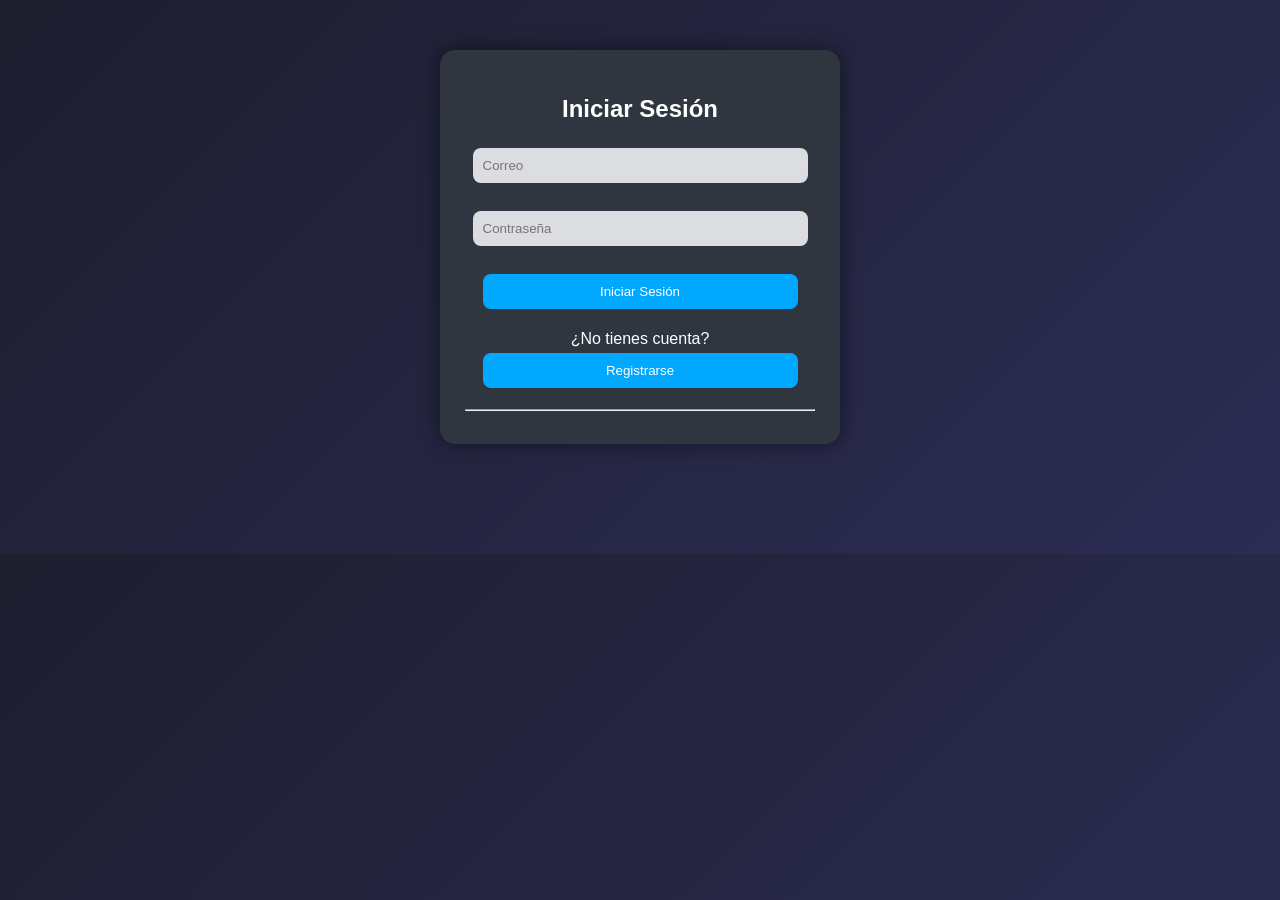
<file: Proyecto Parcial 2/index.html>
<!DOCTYPE html>
<html lang="es">

<head>
    <meta charset="UTF-8">
    <title>Login y Registro</title>
    <link rel="stylesheet" href="css/estilos.css">
</head>

<body>
    <div class="container">

        <h2>Iniciar Sesión</h2>

        <form id="loginForm">
            <input type="email" name="correo" placeholder="Correo"><br><br>
            <input type="password" name="contrasena" placeholder="Contraseña"><br><br>
            <button type="submit">Iniciar Sesión</button>
        </form>

        <p>¿No tienes cuenta? <button id="irRegistro">Registrarse</button></p>

        <hr>

        <div id="registroDiv">
            <h2>Registro</h2>

            <form id="registroForm">
                <input type="text" name="nombre" placeholder="Nombre"><br><br>
                <input type="text" name="apellido" placeholder="Apellido"><br><br>
                <input type="email" name="correo" placeholder="Correo"><br><br>
                <input type="password" name="contrasena" placeholder="Contraseña"><br><br>
                <input type="password" name="confirmar" placeholder="Confirmar Contraseña"><br><br>
                <input type="file" id="foto"><br><br>
             
                <button type="submit">Registrarse</button>

                
            </form>

            <button id="volverLogin">Volver a iniciar sesión</button>
        </div>


    </div>
    <div id="inicio" class="oculto inicio-app">
       <div class="header">
     

        <div id="perfil"></div>

            <button id="cerrarSesion">Cerrar sesión</button>
        </div>
    </div>

    <div class="contenido">
        
        <div id="contenedorTarjetas"></div>
    </div>
</body>
<script src="js/script.js"></script>

</html>
</file>
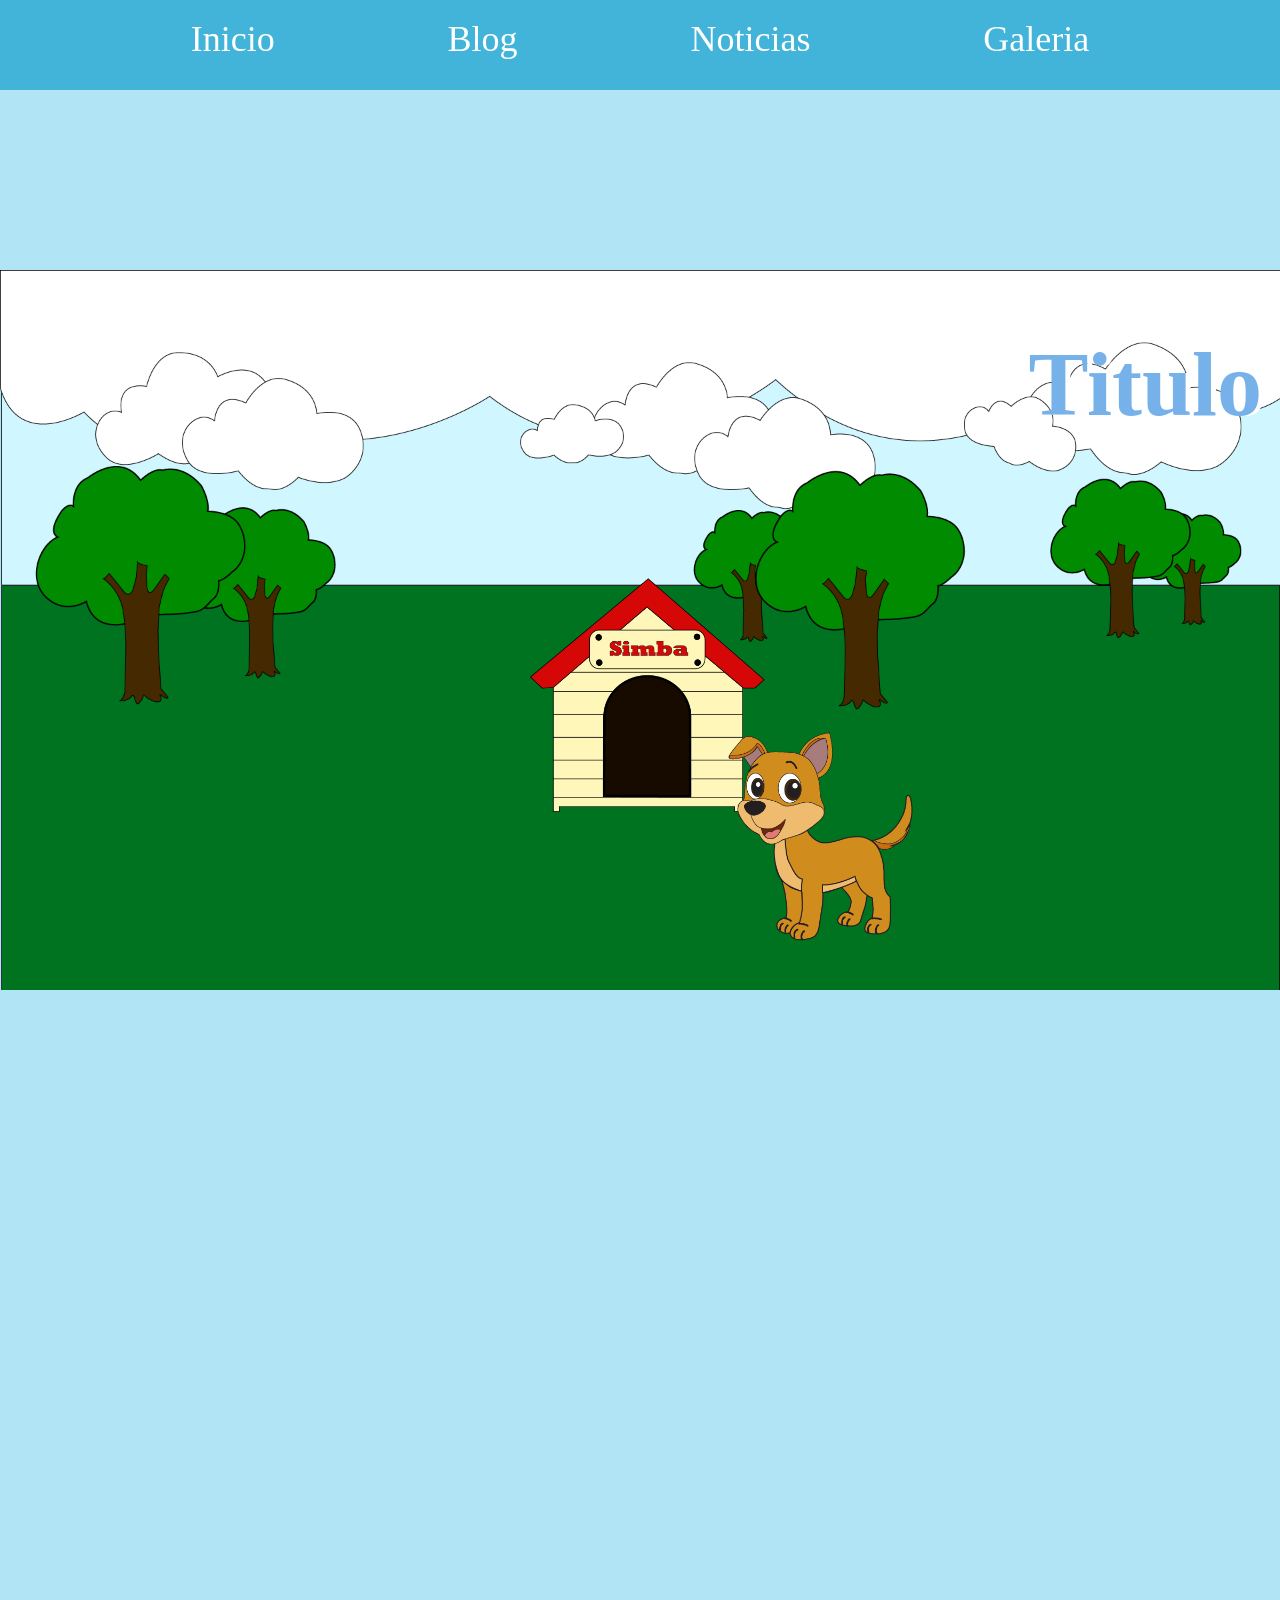
<file: Parcial 1/Parallax-final/index.html>
<!DOCTYPE html>
<html lang="es">
<head>
    <meta charset="UTF-8">
    <meta name="viewport" content="width=device-width, initial-scale=1.0">
    <title>Parallax</title>
    <link rel="stylesheet" href="css/estilo.css">
</head>
<body>
    <nav>
        <ul>
        <li>Inicio</li>
        <li>Blog</li>
        <li>Noticias</li>
        <li>Galeria</li>
    </ul>
    </nav>
    <header>
        <h1 class="titulo" id="titulo">Titulo</h1>
    <img src="recursos/cielo.png" alt="" id="cielo">
    <img src="recursos/nubes.png" alt="" id="nubes">
    <img src="recursos/pasto.png" alt="" id="pasto">
    <img src="recursos/simba.png" alt="" id="simba">
    </header>
    <main></main>
    <script src="js/script.js"></script>
</body>

</html>
</file>
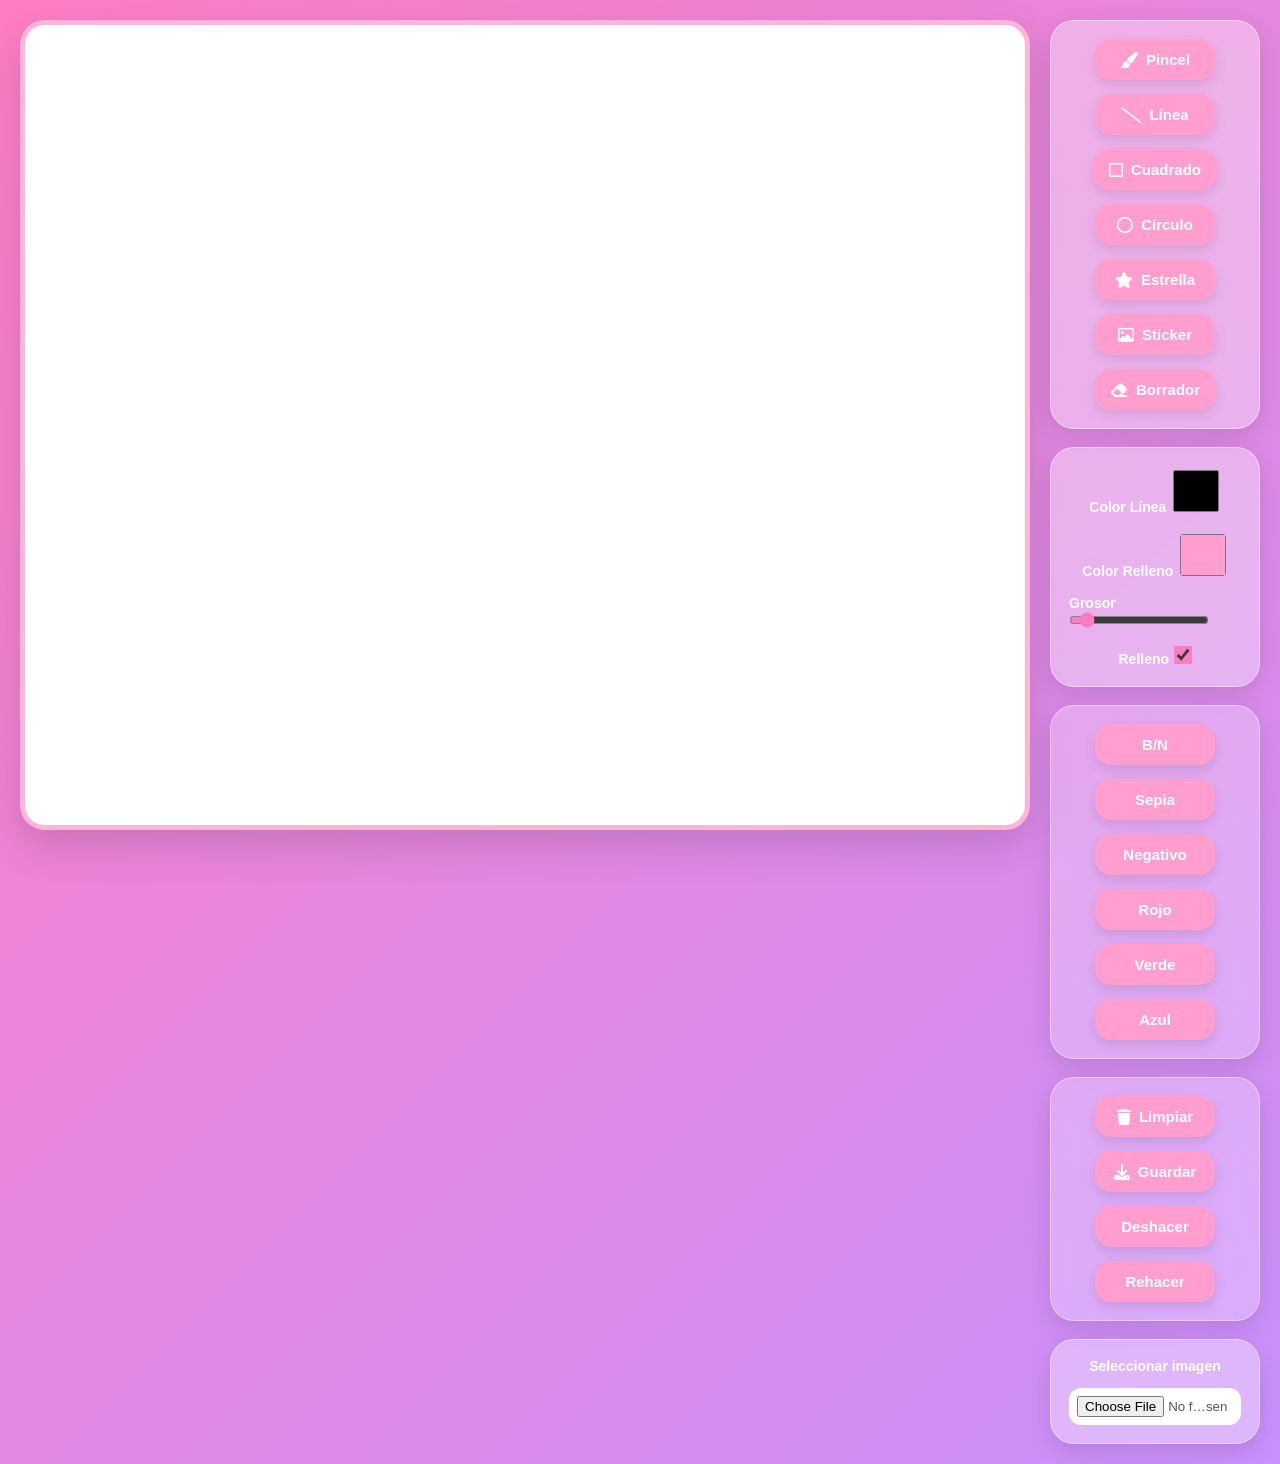
<file: Parcial 3/CANVA/index.html>
<!DOCTYPE html>
<html lang="es">

<head>
    <meta charset="UTF-8">
    <meta name="viewport" content="width=device-width, initial-scale=1.0">
    <title>Paint Web</title>

    <!-- CSS -->
    <link rel="stylesheet" href="estilos/style.css">

    <!-- ICONOS -->
    <link rel="stylesheet" href="https://cdnjs.cloudflare.com/ajax/libs/font-awesome/6.5.0/css/all.min.css">
</head>

<body>

    <canvas id="lienzo" class="lienzo" width="1000" height="800"></canvas>

    <div class="barra">


        <div class="panel">

            <button id="btn_pincel">
                <i class="fa-solid fa-paintbrush"></i>
                Pincel
            </button>

            <button id="btn_linea">
                <i class="fa-solid fa-slash"></i>
                Línea
            </button>

            <button id="btn_cuadro">
                <i class="fa-regular fa-square"></i>
                Cuadrado
            </button>

            <button id="btn_circulo">
                <i class="fa-regular fa-circle"></i>
                Círculo
            </button>

            <button id="btn_estrella">
                <i class="fa-solid fa-star"></i>
                Estrella
            </button>

            <button id="btn_sticker">
                <i class="fa-regular fa-image"></i>
                Sticker
            </button>

            <button id="btn_borrador">
                <i class="fa-solid fa-eraser"></i>
                Borrador
            </button>

        </div>


        <div class="panel">

            <div>
                <label>Color Línea</label>
                <input type="color" id="colorLinea" value="#000000">
            </div>

            <div>
                <label>Color Relleno</label>
                <input type="color" id="colorRelleno" value="#ff9ecf">
            </div>

            <div>
                <label>Grosor</label>
                <input type="range" id="grosorLinea" min="1" max="50" value="5">
            </div>

            <div>
                <label>Relleno</label>
                <input type="checkbox" id="rellenoActivo" checked>
            </div>

        </div>


        <div class="panel panel-secundario">

            <button onclick="filtroBN()">
                B/N
            </button>

            <button onclick="filtroSepia()">
                Sepia
            </button>

            <button onclick="filtroNegativo()">
                Negativo
            </button>

            <button onclick="filtroRojo()">
                Rojo
            </button>

            <button onclick="filtroVerde()">
                Verde
            </button>

            <button onclick="filtroAzul()">
                Azul
            </button>

        </div>

       

        <div class="panel panel-secundario">

            <button onclick="limpiarCanvas()">
                <i class="fa-solid fa-trash"></i>
                Limpiar
            </button>

            <button onclick="descargarImagen()">
                <i class="fa-solid fa-download"></i>
                Guardar
            </button>

            <button onclick="deshacer()">
                Deshacer
            </button>

            <button onclick="rehacerDibujo()">
                Rehacer
            </button>

        </div>

  

        <div class="panel">

            <label>Seleccionar imagen</label>

            <input type="file" id="inputImagen" accept="image/*">

        </div>

    </div>



    <script type="module" src="js/script.js"></script>

</body>

</html>
</file>
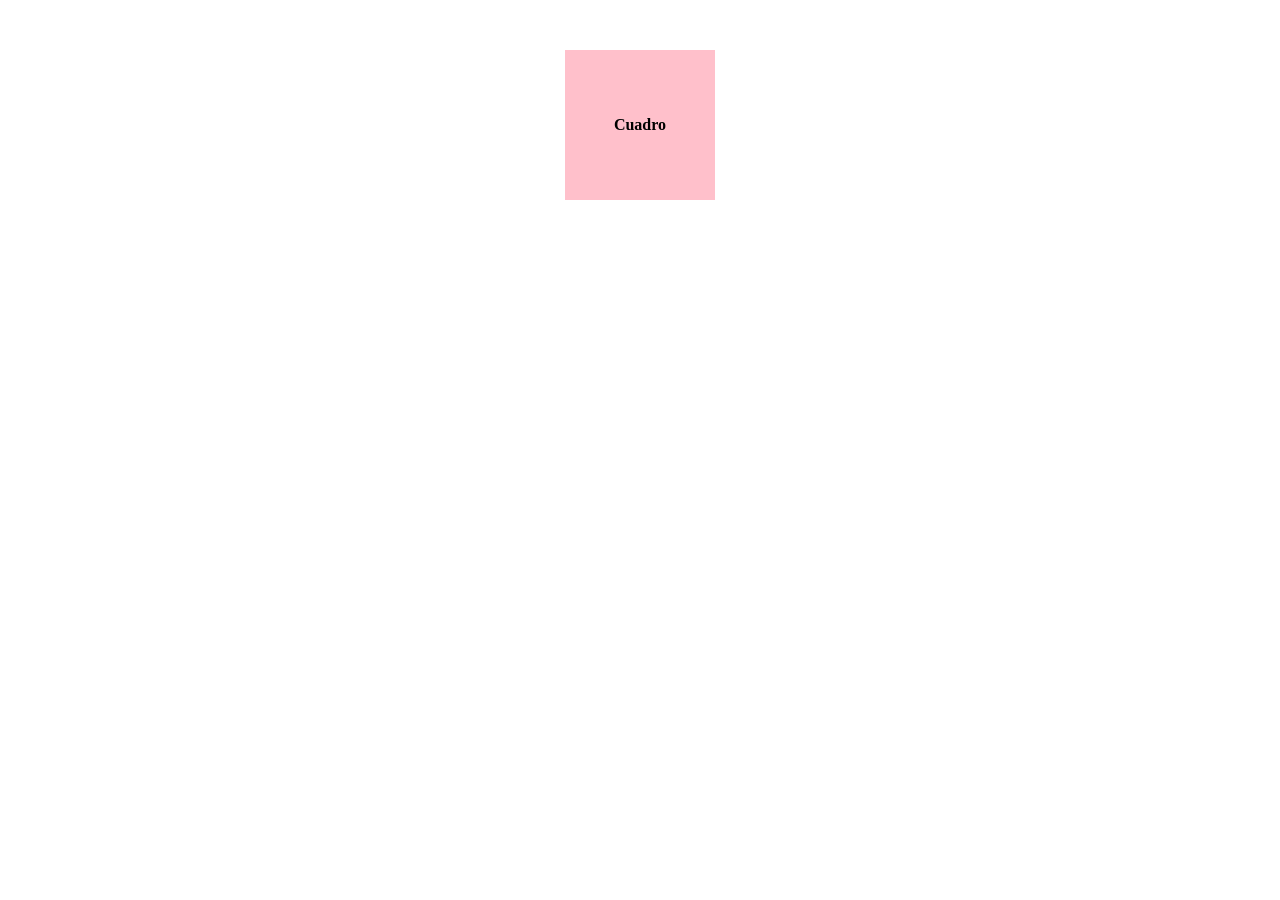
<file: Parcial 1/Actividades clase/Eventos DOM/index.html>
<!DOCTYPE html>
<html lang="es">
<head>
    <meta charset="UTF-8">
    <meta name="viewport" content="width=device-width, initial-scale=1.0">
    <link rel="stylesheet" href="css/estilos.css">
    <title>Practica 2</title>
</head>
<body>
   <div id="cuadro" >Cuadro</div>
</body>
<script src="js/script.js"></script> 
</html>
</file>
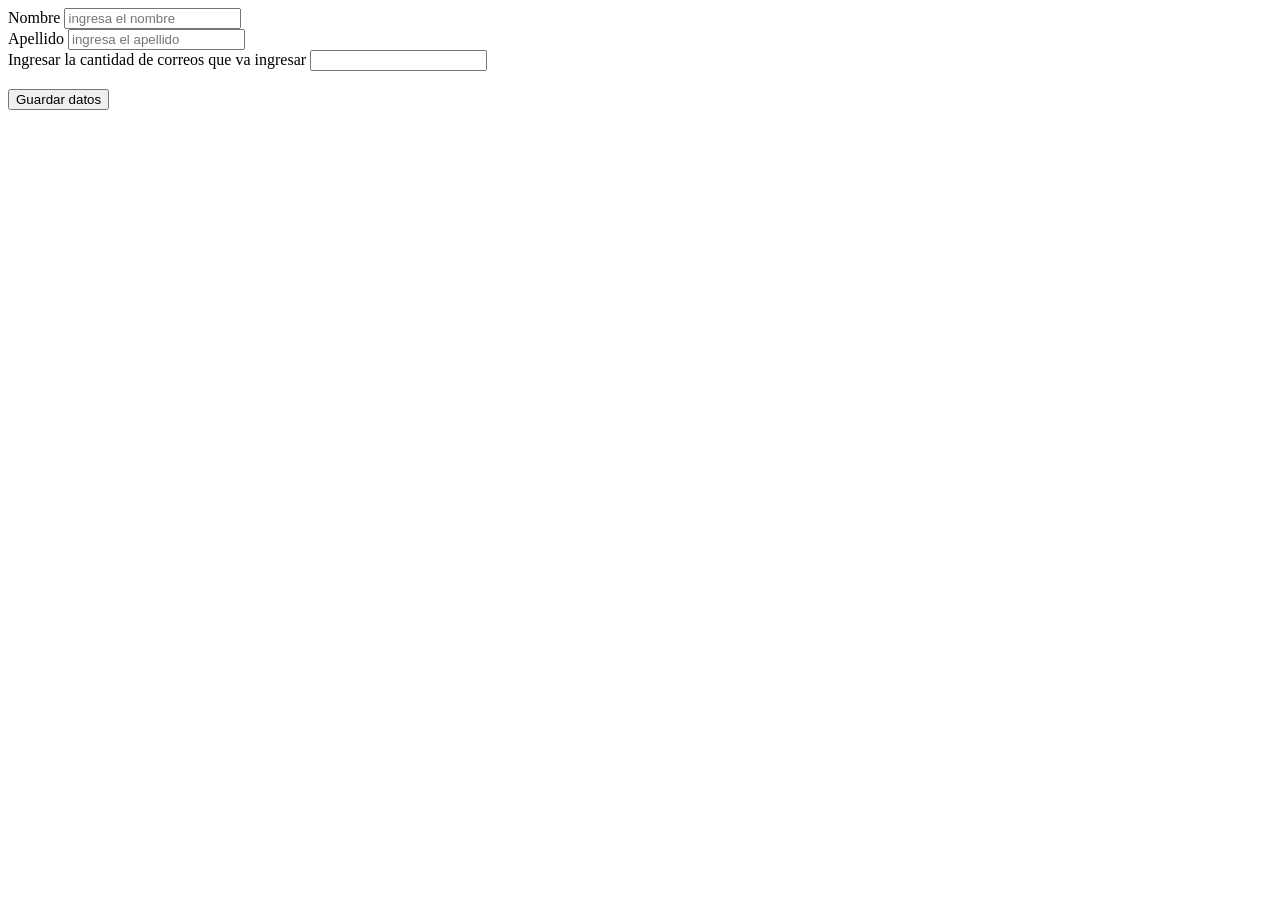
<file: Parcial 1/Actividades clase/Formularios_dinamicos/index.html>
<!DOCTYPE html>
<html lang="es">
<head>
    <meta charset="UTF-8">
    <meta name="viewport" content="width=device-width, initial-scale=1.0">
    <title>Formularios dinamicos</title>
</head>
<body>
    <form action="">
        <label for="nombre">Nombre</label>
        <input type="text" name="nombre" 
        placeholder="ingresa el nombre" id="input_txt_nombre" >
     <br>
        <label for="apellido">Apellido</label>
        <input type="text" name="apellido" 
        placeholder="ingresa el apellido" id="input_txt_apellido" >
        <br>
        <label for="cantidad_correos">Ingresar la cantidad de correos que va ingresar </label>
        <input type="number" name="cantidad_correos" id="cantidad_correos" onchange="cambiarNumero(event)" >
        
        <div class="contenedor_correos" id="contenedor_correos">
        <br>
       
        <button id="boton_guardar">Guardar datos</button>
    <br>
    </div>
    </form>
</body>
<script src="js/script.js"></script>
</html>
</file>
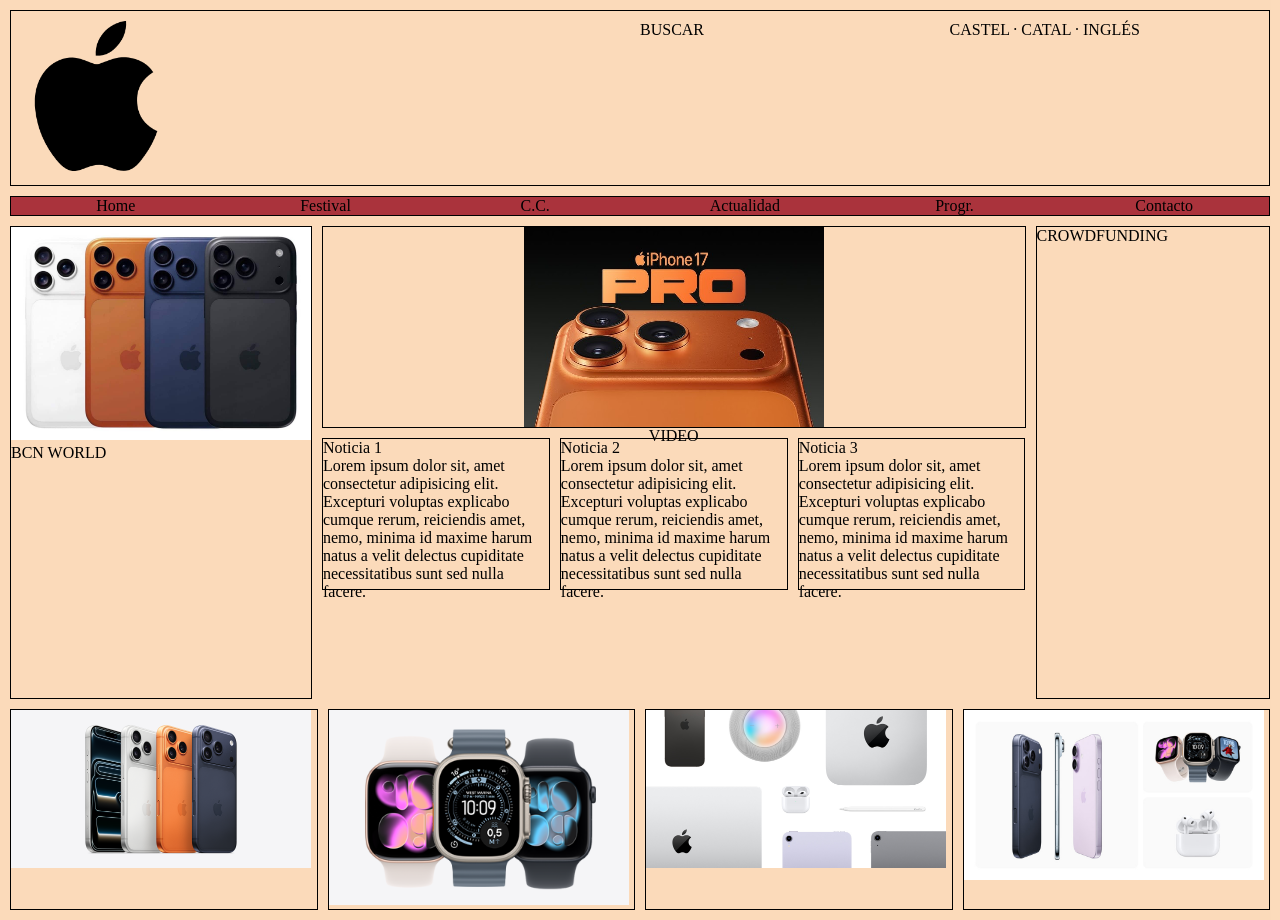
<file: Parcial 1/Actividades clase/Maqueta-grid/index.html>
<!DOCTYPE html>
<html lang="es">

<head>
    <meta charset="UTF-8">
    <meta name="viewport" content="width=device-width, initial-scale=1.0">
    <link rel="stylesheet" href="css/estilos.css">
    <title>Maqueta-grid</title>
</head>

<body>
    <div class="contenedor">

        <header class="header">
            <div class="logo"><img class="LA" src="recusos/appleLogo.png" alt=""></div>
            <div class="buscador">BUSCAR</div>

            <div class="idiomas">CASTEL · CATAL · INGLÉS</div>
        </header>

        <nav class="menu">
            <a>Home</a>
            <a>Festival</a>
            <a>C.C.</a>
            <a>Actualidad</a>
            <a>Progr.</a>
            <a>Contacto</a>
        </nav>

        <aside class="lateral-izq">
            <img class="Ip" src="recusos/iPhone-17.jpeg" alt="">
            <br>
            BCN WORLD
        </aside>

        <main class="contenido">
            <section class="video">
                <img class="Video" src="recusos/video.jpg" alt="">VIDEO</section>

            <section class="noticias">
                <div>Noticia 1 <br>
                    Lorem ipsum dolor sit, amet consectetur adipisicing elit.
                    Excepturi voluptas explicabo cumque rerum, reiciendis amet, nemo,
                    minima id maxime harum natus a velit
                    delectus cupiditate necessitatibus sunt sed nulla facere.
                </div>
                <div>Noticia 2
                    <br>
                    Lorem ipsum dolor sit, amet consectetur adipisicing elit.
                    Excepturi voluptas explicabo cumque rerum, reiciendis amet, nemo,
                    minima id maxime harum natus a velit
                    delectus cupiditate necessitatibus sunt sed nulla facere.
                </div>

                <div>Noticia 3
                    <br>
                    Lorem ipsum dolor sit, amet consectetur adipisicing elit.
                    Excepturi voluptas explicabo cumque rerum, reiciendis amet, nemo,
                    minima id maxime harum natus a velit
                    delectus cupiditate necessitatibus sunt sed nulla facere.
                </div>
            </section>
        </main>

        <aside class="lateral-der">CROWDFUNDING</aside>

        <footer class="footer">
            <div><img src="recusos/iphone.png" alt=""></div>
            <div><img src="recusos/reloj.png" alt=""></div>
            <div><img src="recusos/productos.jpg" alt=""></div>
            <div><img src="recusos/productos1.jpg" alt=""></div>
        </footer>

    </div>
</body>

</html>
</file>
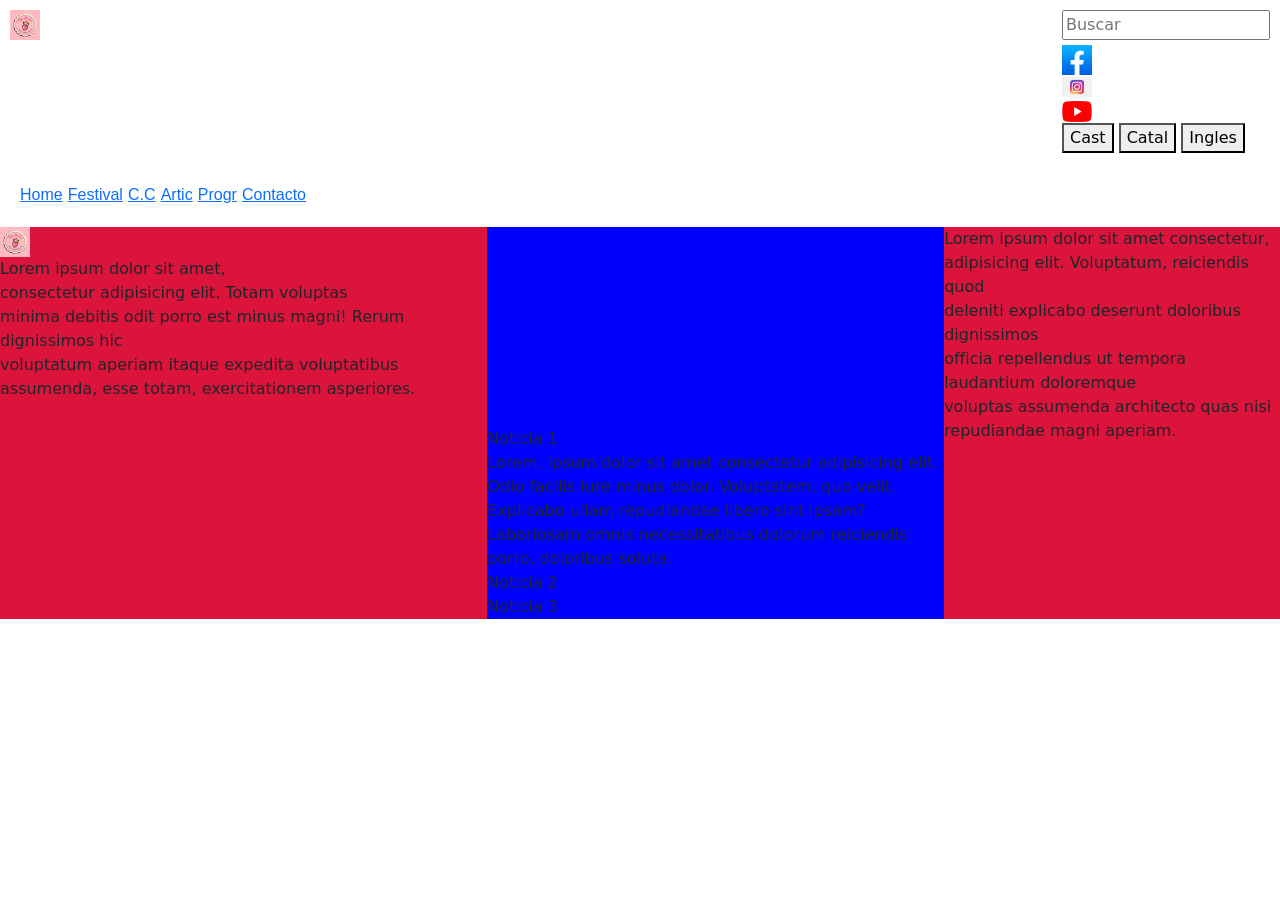
<file: Parcial 1/Actividades clase/maqueta/Index.html>
<!DOCTYPE html>
<html lang="es">

<head>
    <meta charset="UTF-8">
    <meta name="viewport" content="width=device-width, initial-scale=1.0">
    <link rel="stylesheet" href="estilo.css">

    <link href="https://cdn.jsdelivr.net/npm/bootstrap@5.3.8/dist/css/bootstrap.min.css" rel="stylesheet"
        integrity="sha384-sRIl4kxILFvY47J16cr9ZwB07vP4J8+LH7qKQnuqkuIAvNWLzeN8tE5YBujZqJLB" crossorigin="anonymous">
    <title>Maqueta</title>

</head>

<body>
    <header class="header">
        <div class="logo"> <img src="img/Logo.webp" alt="" > </div> <br>
        <div class="top-right">
            <input type="text" placeholder="Buscar">
            <div class="logoapp">
                <img src="img/Logo_de_Facebook.png" alt="">
                <img src="img/insta.png" alt="">
                <img src="img/Youtube_logo.png" alt="">
            </div>
            <div class="idiomas">
                <button>Cast</button>
                <button>Catal</button>
                <button>Ingles</button>
            </div>
        </div>
    </header>
    <nav>
        <a href="#">Home</a>
        <a href="#">Festival</a>
        <a href="#">C.C</a>
        <a href="#">Artic</a>
        <a href="#">Progr</a>
        <a href="#"> Contacto</a>
    </nav>
    <main class="contenido">

        <aside class="left">
            <div class="caja grande"><img src="img/Logo.webp" alt=""></div>
            <div class="caja "> Lorem ipsum dolor sit amet, <br>consectetur adipisicing elit. Totam voluptas <br> minima debitis
                odit porro est minus magni! Rerum dignissimos hic <br> voluptatum aperiam itaque expedita voluptatibus
                assumenda, esse totam, exercitationem asperiores.</div>
        </aside>
        <section class="center">

            <div class="video">

                <div><iframe src="https://youtu.be/van4UrDdo1I?si=QZtQjm0WVLNzxGdr" frameborder="0" allowfullscreen>
                    </iframe></div>

            </div>
            <div class="noticias"></div>

            <div class="noticias">
                <div class="noticias">Noticia 1 <br> Lorem, ipsum dolor sit amet consectetur adipisicing elit. Odio
                    facilis iure minus dolor. Voluptatem, quo velit. Explicabo ullam repudiandae libero sint ipsam?
                    Laboriosam omnis necessitatibus dolorum reiciendis porro, doloribus soluta.</div>
                <div class="noticias">Noticia 2</div>
                <div class="noticias">Noticia 3</div>
            </div>
        </section>
        <aside class="right">
            <div class="caja"> Lorem ipsum dolor sit amet consectetur, <br>adipisicing elit. Voluptatum, reiciendis quod
                <br>
                deleniti explicabo deserunt doloribus dignissimos <br>officia repellendus ut tempora laudantium
                doloremque <br>
                voluptas assumenda architecto quas nisi repudiandae magni aperiam.
            </div>
        </aside>
    </main>
    <footer>

    </footer>
</body>

</html>
</file>
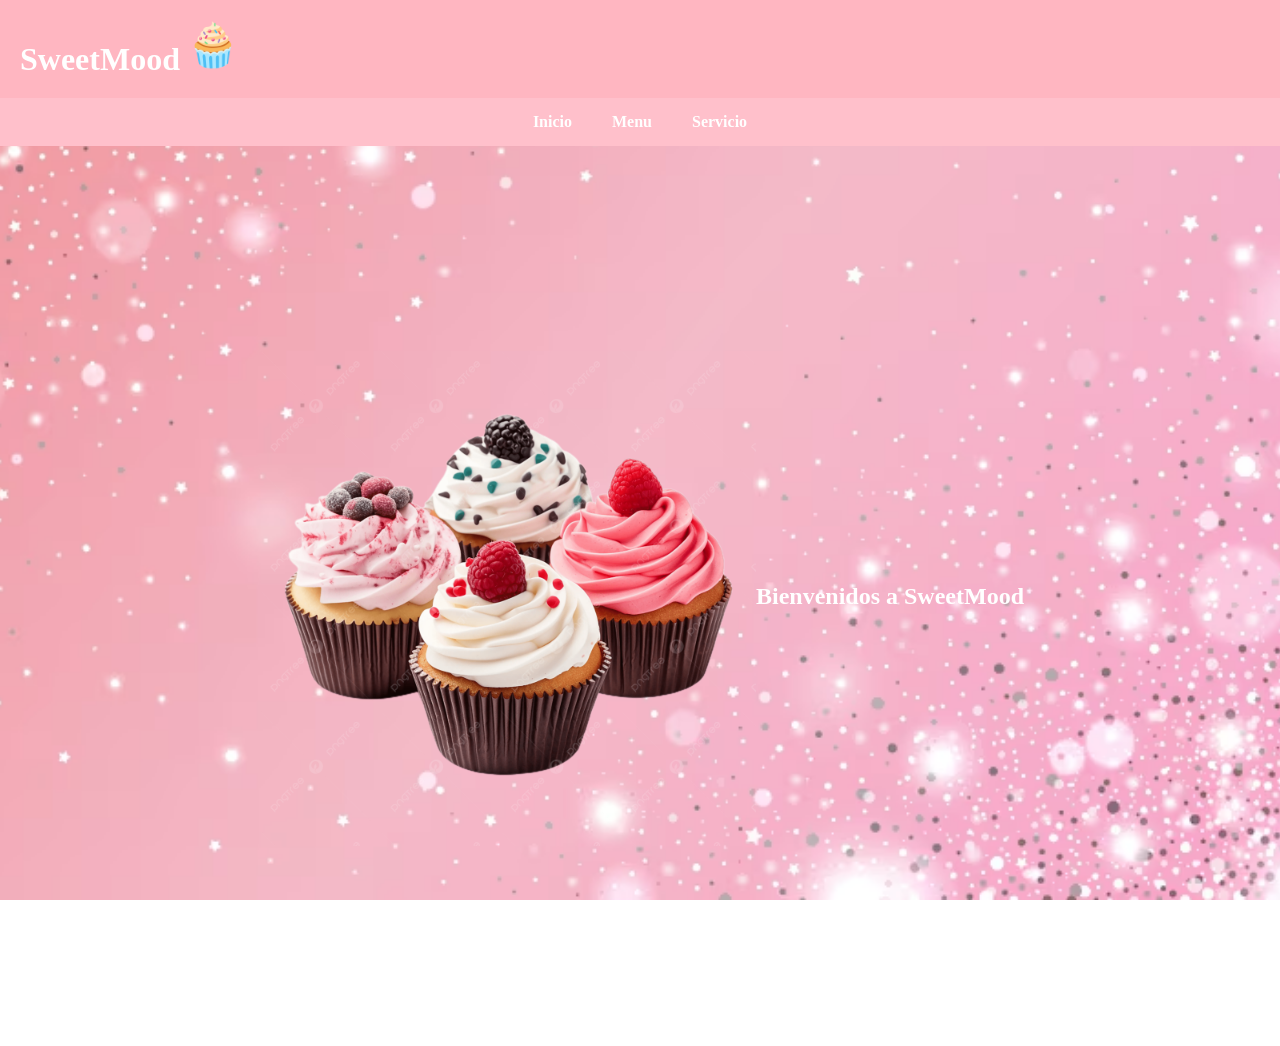
<file: Parcial 1/Proyecto 1/Proyecto 1/index.html>
<!DOCTYPE html>
<html lang="es">
<head>
    <meta charset="UTF-8">
    <meta name="viewport" content="width=device-width, initial-scale=1.0">
    <link rel="stylesheet" href="css/estilos.css">
    <title>Proyecto - Parcial 1 </title>
</head>
<body>
  <header class="encabezado">
        <h1 class="logo">SweetMood <img src="Recursos/logo.webp" alt="" id="logo"> </h1>
    </header>
<nav class="navegacion">
    <ul class="nav">
        <li><a href="index.html">Inicio</a></li>
        <li><a href="Paginas/menu.html"> Menu </a></li>
        <li><a href="Paginas/servicio.html">Servicio</a></li>
    </ul>
</nav>

    <!--Parallax-->
 <section class="hero">
        <img src="Recursos/cupcakesin.png" alt="" class="imagen-encima">
        <h1>Bienvenidos a SweetMood</h1>
    </section>
    
</body>
</html>
</file>
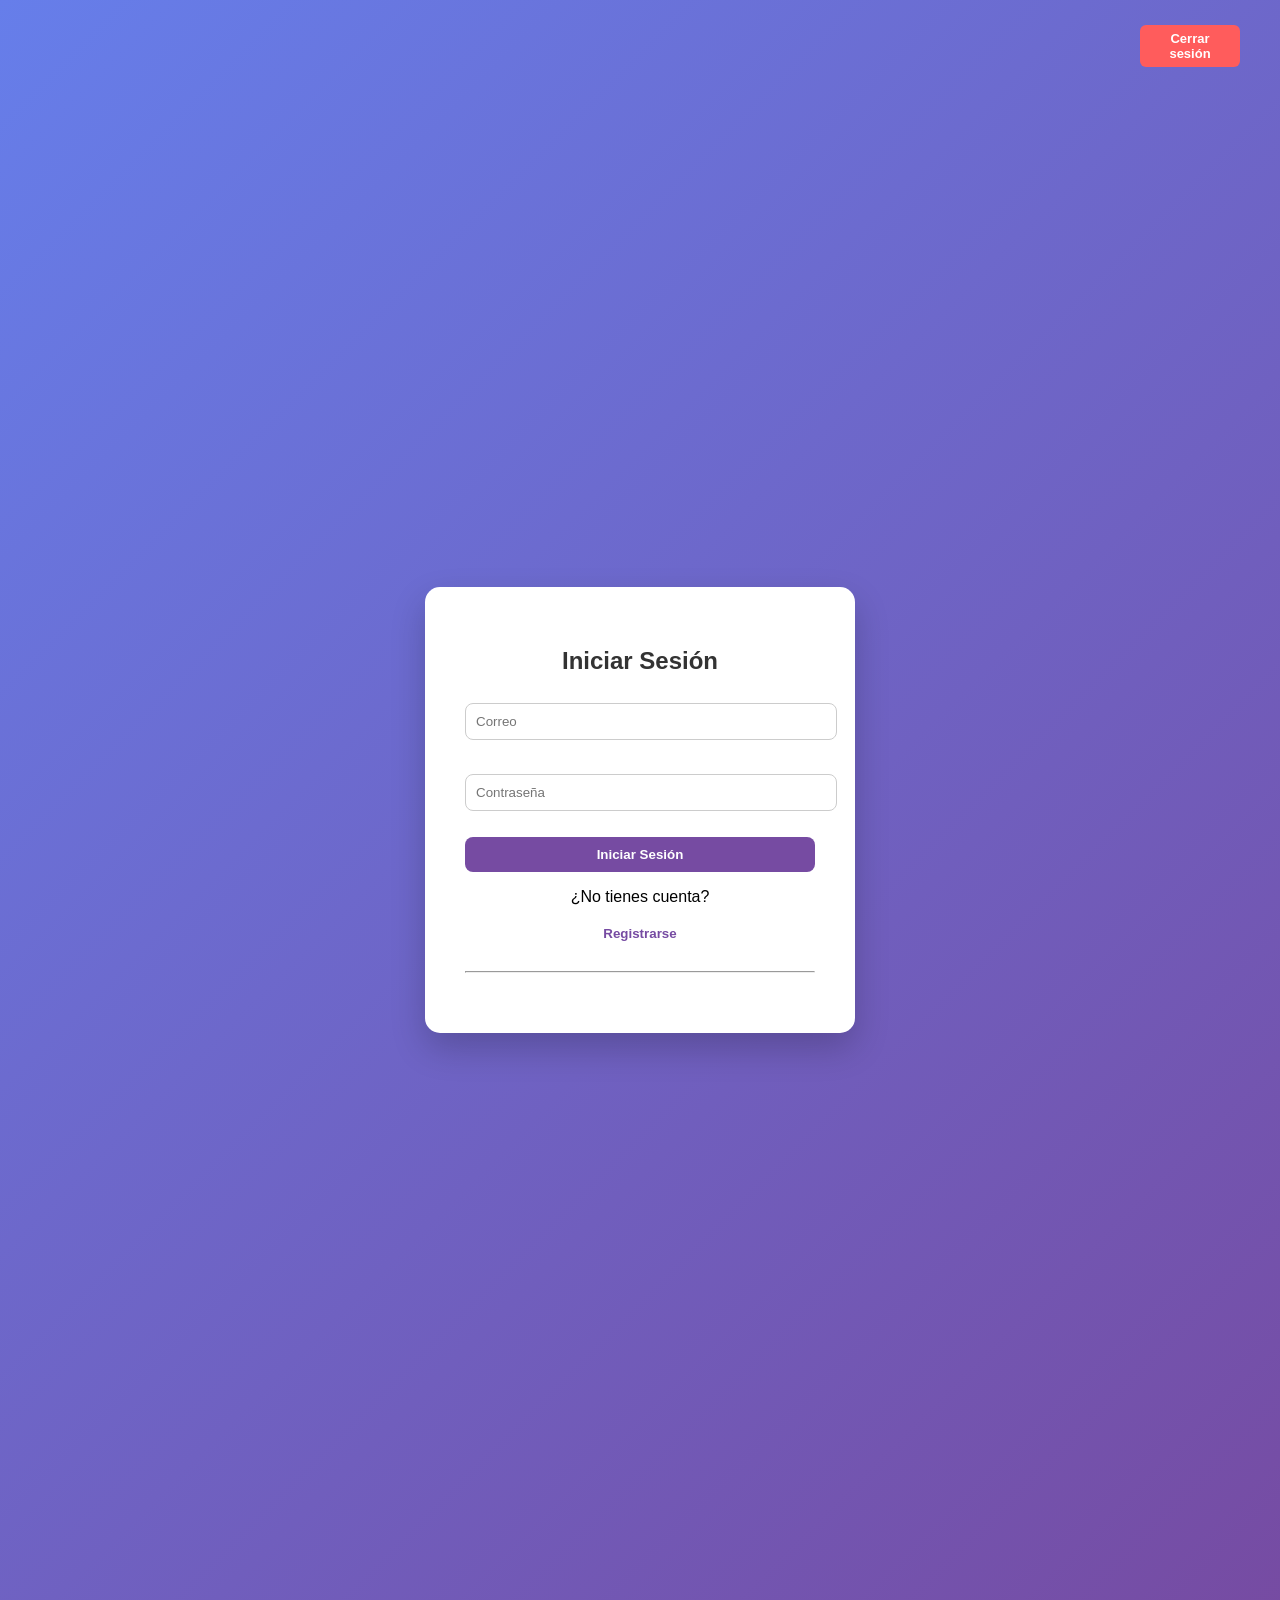
<file: Parcial 2/Actividad de clase/Formulario inicio de sesion/index.html>
<!DOCTYPE html>
<html lang="es">

<head>
    <meta charset="UTF-8">
    <title>Login y Registro</title>
    <link rel="stylesheet" href="css/estilo.css">
</head>

<body>
    <div class="container">

        <h2>Iniciar Sesión</h2>

        <form id="loginForm">
            <input type="email" name="correo" placeholder="Correo"><br><br>
            <input type="password" name="contrasena" placeholder="Contraseña"><br><br>
            <button type="submit">Iniciar Sesión</button>
        </form>

        <p>¿No tienes cuenta? <button id="irRegistro">Registrarse</button></p>

        <hr>

        <div id="registroDiv">
            <h2>Registro</h2>

            <form id="registroForm">
                <input type="text" name="nombre" placeholder="Nombre"><br><br>
                <input type="text" name="apellido" placeholder="Apellido"><br><br>
                <input type="email" name="correo" placeholder="Correo"><br><br>
                <input type="password" name="contrasena" placeholder="Contraseña"><br><br>
                <input type="password" name="confirmar" placeholder="Confirmar Contraseña"><br><br>
                <button type="submit">Registrarse</button>
            </form>

            <button id="volverLogin">Volver a iniciar sesión</button>
        </div>


    </div>
    <div id="inicio" class="oculto">
        
         <h2 class="tituloPerros">Perritos disponibles </h2>
         
        <div id="contenedorTarjetas"></div>
        
    </div>
<button id="cerrarSesion">Cerrar sesión</button> 
</body>
<script src="js/script.js"></script>

</html>
</file>
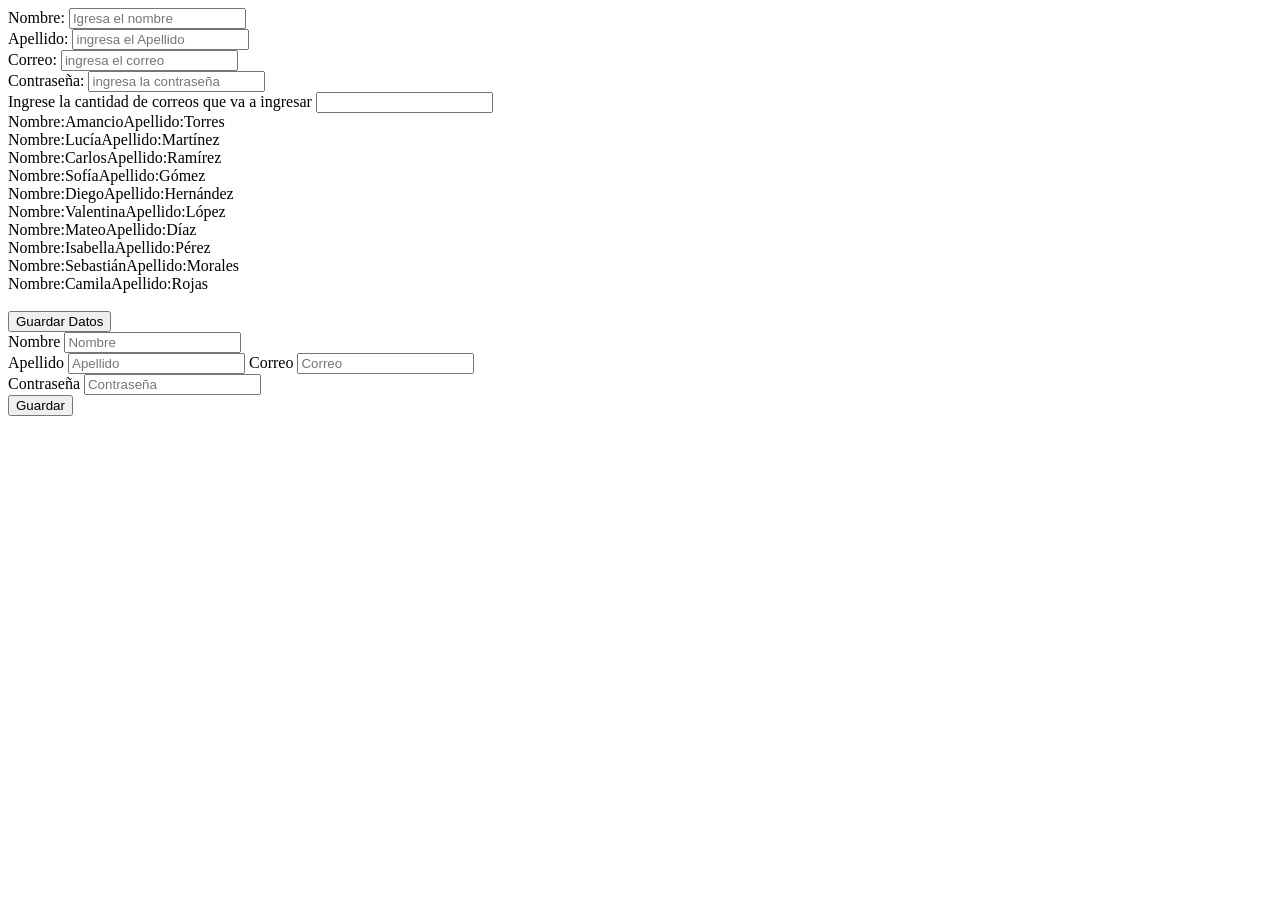
<file: Parcial 2/Actividad de clase/Formularios dinamicos/index.html>
<!DOCTYPE html>
<html lang="en">

<head>
    <meta charset="UTF-8">
    <meta name="viewport" content="width=device-width, initial-scale=1.0">
    <title>Formularios dinamicos</title>
</head>

<body>
    <form action="">
        <label for="nombre">Nombre: </label>
        <input type="text" 
                name="nombre" 
                placeholder="Igresa el nombre" 
                id="input_txt_nombre">       
        <br>
        <label for="apellido">Apellido: </label>
        <input type="text" 
                name="apellido"
                placeholder="ingresa el Apellido"     
                id="input_txt_apellido">
        <br>
                <label for="correo">Correo: </label>
        <input type="email" 
                name="correo"
                placeholder="ingresa el correo"     
                id="input_correo">
        <br>
                <label for="contraseña">Contraseña: </label>
        <input type="password" 
                name="contraseña"
                placeholder="ingresa la contraseña"     
                id="input_contraseña">
        <br>
        <label for="cantidad_correos">Ingrese la cantidad de correos que va a ingresar</label>        
        <input type="number" name="cantidad_correos" 
        id="cantidad_correos" onchange="cambiarNumero(event)">
        <br>
        <div class="contenedor_correos" id="contenedor_correos">
            
        </div>
        <div id="contenedor_usuarios">
        </div>
        <br>
        <button id="boton_guardar">Guardar Datos</button>
    </form>

    <form id=" form_2">
        <label for="nombre">Nombre</label>
        <input type="text" name="nombre" placeholder="Nombre">
        <br>
        <label for="apellido">Apellido</label>
        <input type="text" name="apellido" placeholder="Apellido">
        <label for="correo">Correo</label>
         <input type="email" name="correo" placeholder="Correo">
         <br>
         <label for="contraseña">Contraseña</label>
         <input type="password" name="contraseña" placeholder="Contraseña">
         <br>
         <button type="button" onclick="leerDatos()">Guardar</button>
    </form>
</body>
<script src="js/script.js"></script>

</html>
</file>
<file: Proyecto Parcial 2/css/estilos.css>
body {
    font-family: 'Segoe UI', sans-serif;
    background: linear-gradient(135deg, #1e1e2f, #2c2c54);
    margin: 0;
    color: white;
}

.container {
    width: 350px;
    margin: 50px auto;
    background: #2f3640;
    padding: 25px;
    border-radius: 15px;
    box-shadow: 0 0 20px rgba(0,0,0,0.5);
    text-align: center;
}

input, button {
    width: 90%;
    padding: 10px;
    margin: 5px 0;
    border: none;
    border-radius: 8px;
}

input {
    background: #dcdde1;
}

button {
    background: #00a8ff;
    color: white;
    cursor: pointer;
    transition: 0.3s;
}

button:hover {
    background: #0097e6;
}

.inicio-app {
    padding: 20px;
}

#contenedorTarjetas {
    display: flex;
    flex-wrap: wrap;
    justify-content: center;
}

.tarjeta {
    background: #2a2a3d;
    border-radius: 12px;
    overflow: hidden;
    transition: transform 0.3s;
}

.tarjeta:hover {
    transform: scale(1.05);
}

.tarjeta img {
    width: 100%;
    height: 200px;
    object-fit: cover;
}

.tarjeta h3 {
    margin: 10px;
    font-size: 16px;
}

.tarjeta p {
    margin: 0 10px 10px;
    font-size: 14px;
    color: #aaa;
}

.oculto {
    display: none;
}

*#cerrarSesion {
 
    width: auto;
    padding: 10px 15px;
    background: #e84118;
}
/* HEADER */
.header {
     width: 100%;
    display: flex;
    justify-content: space-between;
    align-items: center;
    background: #1e1e2f;
    padding: 15px 30px;
    border-radius: 10px;
    margin-bottom: 20px;
}
.logo{
   font-size: 30px;
    font-weight: bold;
   text-align: center;
}
.user-info {
    display: flex;
    align-items: center;
    gap: 10px;
}

.foto {
    width: 40px;
    height: 40px;
    border-radius: 50%;
    object-fit: cover;
}

.user-info button {
    background: #00bcd4;
    border: none;
    padding: 6px 10px;
    border-radius: 6px;
    color: white;
    cursor: pointer;
}


/* CONTENIDO */
.contenido {
    padding: 30px 40px;
}
.subtitulo {
    margin-bottom: 20px;
}

/*  GRID DE PELÍCULAS */
#contenedorTarjetas {
    display: grid;
    grid-template-columns: repeat(auto-fill, minmax(180px, 1fr));
    gap: 25px;
}
.perfil {
    background: #2f3640;
    padding: 15px;
    border-radius: 10px;
    margin-bottom: 20px;
    width: 180px;
    height: 250px;
}

.perfil img {
    border-radius: 50%;
    margin-bottom: 10px;
}
.admin-panel {
    gap: 40px;
    align-items: flex-start;
    gap: 40px;
    align-items: flex-start;
    width: 200px;
}

.admin-subida {
    background: #1e1e2f;
    padding: 20px;
    border-radius: 10px;
    width: 250px;
}

.admin-subida input {
    margin: 10px 0;
}

.admin-subida button {
    width: 100%;
    padding: 10px;
    background: #00bcd4;
    border: none;
    border-radius: 8px;
    color: white;
    cursor: pointer;
}

.admin-lista {
    flex: 1;
}

.grid-peliculas {
    display: grid;
    grid-template-columns: repeat(auto-fill, minmax(150px, 1fr));
    gap: 20px;
}
</file>
<file: Parcial 1/Parallax-final/css/estilo.css>
* {
    margin: 0;
    padding: 0;
}

body {
    width: 100vw;
    height: 100vh;
    background: rgb(177, 229, 245);
}

nav {
    width: 100%;
    height: 10vh;
    background-color: rgb(66, 180, 218);
    margin: auto;
}

ul {
    display: flex;
    flex-direction: row;
    align-items: center;
    justify-content: space-evenly;
    list-style: none;
    padding: 2vh;
}

li {
    font-size: 4vh;
    color: white;
}
/**/
header{
    height: 100vh;
    position: relative;
    overflow: hidden;
   

    display: flex;
    justify-content: center;
    align-items: center;
}
header img{
    position: absolute;
    width: 100%;
    bottom: 0;
}
#simba{
    width: 80%;
    bottom: 0;
    right: 50;
    transition: bottom right .5s ease-in-out;
}
.titulo{
    color: rgb(118, 177, 233);
    font-size: 10vh;

    position: absolute;
    top: 25%;
    right: 0;

    transform: translateY("-50%");

    z-index: 100;
    margin: 2vh;

    text-shadow: 5px 0px 0px  rgb(255, 255, 255, 1);
    transition: right .2s ease-in-out;
}
main{
    height: 100vh;
}
</file>
<file: Parcial 3/CANVA/estilos/style.css>
*{
    margin:0;
    padding:0;
    box-sizing:border-box;
    font-family:"Segoe UI",sans-serif;
}



body{

    min-height:100vh;

    background:
    linear-gradient(
        135deg,
        #ff7dc3,
        #c991fd
    );

    display:flex;

    justify-content:center;

    align-items:flex-start;

    gap:20px;

    padding:20px;

    overflow:auto;
}



.lienzo{

    background:white;

    border-radius:25px;

    border:5px solid #ffb5d8;

    box-shadow:
    0 15px 40px rgba(0,0,0,.15);

    max-width:100%;

    height:auto;
}


.barra{

    width:320px;

    display:flex;

    flex-direction:column;

    gap:18px;
}



.panel{

    background:
    rgba(255,255,255,.35);

    backdrop-filter:blur(14px);

    border:1px solid rgba(255,255,255,.4);

    border-radius:24px;

    padding:18px;

    display:flex;

    flex-wrap:wrap;

    gap:14px;

    justify-content:center;

    align-items:center;

    box-shadow:
    0 8px 25px rgba(0,0,0,.12);
}



.panel-secundario{

    background:
    rgba(255,255,255,.25);
}


button{

    border:none;

    border-radius:16px;

    padding:12px 16px;

    background:#ff9ecf;

    color:white;

    cursor:pointer;

    font-size:15px;

    font-weight:600;

    display:flex;

    align-items:center;

    justify-content:center;

    gap:8px;

    transition:.25s;

    min-width:120px;

    box-shadow:
    0 5px 12px rgba(0,0,0,.1);
}



button i{

    font-size:16px;
}



button:hover{

    transform:
    translateY(-3px)
    scale(1.03);

    background:#ff74b8;

    box-shadow:
    0 10px 20px rgba(0,0,0,.15);
}


button.activo{

    background:#8f7dff;
}



label{

    color:white;

    font-weight:600;

    font-size:14px;
}



input[type="color"]{

    width:50px;

    height:50px;

    border:none;

    border-radius:14px;

    cursor:pointer;

    background:none;
}



input[type="range"]{

    width:140px;

    accent-color:#ff7dc3;
}



input[type="checkbox"]{

    width:18px;

    height:18px;

    accent-color:#ff7dc3;
}



input[type="file"]{

    width:100%;

    background:white;

    border-radius:12px;

    padding:8px;

    color:#555;
}



::-webkit-scrollbar{

    width:10px;
}

::-webkit-scrollbar-thumb{

    background:#ff8bc4;

    border-radius:10px;
}



@media(max-width:1200px){

    body{

        flex-direction:column;

        align-items:center;
    }

    .barra{

        width:100%;

        max-width:1000px;
    }

    .panel{

        justify-content:center;
    }

    .lienzo{

        width:100%;

        max-width:1000px;
    }
}


@media(max-width:700px){

    body{

        padding:10px;

        gap:14px;
    }

    .barra{

        width:100%;
    }

    .panel{

        padding:14px;

        gap:10px;
    }

    button{

        width:100%;

        min-width:auto;

        font-size:14px;
    }

    .lienzo{

        width:100%;

        height:auto;
    }

    input[type="range"]{

        width:100%;
    }
}
</file>
<file: Parcial 1/Actividades clase/Eventos DOM/css/estilos.css>
#cuadro {
      width: 150px;
      height: 150px;
      background-color: pink;
      margin: 50px auto;
      text-align: center;
      line-height: 150px;
      font-weight: bold;
      transition: all 0.3s;
    }
</file>
<file: Parcial 1/Actividades clase/Maqueta-grid/css/estilos.css>
*{
    margin: 0;
    padding: 0;
}

.contenedor {
  background: #fbd3acd2;
  min-height: 100vh;
  display: grid;
  grid-template-columns: 1fr 3fr 1fr;
  grid-template-rows: auto auto 1fr auto;
  gap: 10px;
  padding: 10px;
}
.header {
  grid-column: 1 / 4;
  display: grid;
  grid-template-columns: 2fr 1fr 1fr;
  border: 1px solid #000;
  padding: 10px;
}
.menu {
  background-color: #aa333C;
  grid-column: 1 / 4;
  display: grid;
  grid-template-columns: repeat(6, 1fr);
  border: 1px solid #000;
  text-align: center;
}
.contenido {
  display: grid;
  grid-template-rows: auto 1fr;
  gap: 10px;
}
.LA{
    width: 150px;
    height: auto;
}
.Ip{
    width: 300px;
    height: auto;
}
.Video{
    width: 300px;
    height: 200px;
}
.video {
  height: 200px;
  border: 1px solid #000;
  display: grid;
  place-items: center;
}
.noticias {
  display: grid;
  grid-template-columns: repeat(3, 1fr);
  gap: 10px;
}

.noticias div {
  border: 1px solid #000;
  height: 150px;
}
.lateral-izq,
.lateral-der {
  border: 1px solid #000;
}
img{
  width: 300px;
  height: auto;
}
.footer {
  grid-column: 1 / 4;
  display: grid;
  grid-template-columns: repeat(4, 1fr);
  gap: 10px;
}

.footer div {
  border: 1px solid #000;
  height: auto;
}
</file>
<file: Parcial 1/Actividades clase/maqueta/estilo.css>
.header {
    display: flex;
    justify-content: space-between;
    border: 2px;
    padding: 10px;
}

nav {
    background-color: var(--tit);
    color: aliceblue;
    padding: 20px;
    position: sticky;
    overflow: hidden;
    top: 0;
}

nav a {
    list-style: none;
    margin: 0;
    padding: 0;
    text-align: center;
    font-family: Arial, Helvetica, sans-serif;

}


img {
    width: 30px;
}

.logo {
    width: 80%;
    height: auto;

}

.logoapp {
    width: 25%;
    height: auto;
}

.top-right input {
    margin-bottom: 5px;
}

main {
    width: 100%;
    background-color: burlywood;
}

.contenido {
    width: 100%;
    height: auto;
    display: flex;
    background-color: crimson;
}

.left .right {
    width: 20%;
    background-color: aquamarine;
}

.center {
    width: 60%;
    background-color: blue;
}

.caja .video .noticias {
    border: 2px;
    text-align: center;
}


.video {
    width: 100%;
    height: 200px;
}
</file>
<file: Parcial 1/Proyecto 1/Proyecto 1/css/estilos.css>
*{
    margin: 0;
    padding: 0;
}
/* Grid general del header */
.encabezado {
    display: grid;
    grid-template-columns: 1fr auto;
    align-items: center;
    padding: 20px;
    background-color: #ffb6c1;
}
h1{
    color: white;
}

#logo{
  width:50px;
  height: 50px;
}

/* Navegación */
.navegacion {
    background-color: #ffc0cb;
    padding: 15px;
}

/* Grid para el menú */
.nav {
    list-style: none;
    display: grid;
    grid-template-columns: repeat(3, auto);
    justify-content: center;
    gap: 40px;
    margin: 0;
    padding: 0;
}

.nav a {
    text-decoration: none;
    color: white;
    font-weight: bold;
    transition: transform 0.3s;
}

/* Transformación */
.nav a:hover {
    transform: scale(1.1);
}
section{
    width: 100vw;
 
}
.hero {
    background-image: url("../Recursos/foi.avif");
    height: 100vh;

    background-attachment: fixed;
    background-position: center;
    background-size: cover;

    display:flex;
    justify-content:center;
    align-items:center;
    z-index: 1;
}

.imagen-encima{
    width:500px;
    z-index: 2;
}
</file>
<file: Parcial 2/Actividad de clase/Formulario inicio de sesion/css/estilo.css>
/* Fondo general */
body {
    font-family: Arial, Helvetica, sans-serif;
    background: linear-gradient(135deg, #667eea, #764ba2);
    display: flex;
    justify-content: center;
    align-items: center;
    height: 180vh;
    margin: 0;
}

/* Contenedor principal */
.container {
    position: absolute;
    background: white;
    padding: 40px;
    border-radius: 15px;
    width: 350px;
    box-shadow: 0 15px 35px rgba(0,0,0,0.2);
    text-align: center;
}

/* Títulos */
h2 {
    margin-bottom: 20px;
    color: #333;
}
/* Inputs */
input {
    width: 100%;
    padding: 10px;
    margin: 8px 0;
    border-radius: 8px;
    border: 1px solid #ccc;
    outline: none;
    transition: 0.3s;
}

input:focus {
    border-color: #764ba2;
    box-shadow: 0 0 5px rgba(118,75,162,0.4);
}

/* Botones */
button {
    width: 100%;
    padding: 10px;
    border: none;
    border-radius: 8px;
    background: #764ba2;
    color: white;
    cursor: pointer;
    font-weight: bold;
    transition: 0.3s;
}

button:hover {
    background: #667eea;
}

/* Botón pequeño */
button#irRegistro,
button#volverLogin {
    background: transparent;
    color: #764ba2;
    margin-top: 10px;
}

button#irRegistro:hover,
button#volverLogin:hover {
    text-decoration: underline;
}

/* Separador */
hr {
    margin: 20px 0;
}

/*Ocultar el registro*/
.oculto {
    display: none;
}
.oculto{
    display:none;
}

.tituloPerros{
    text-align: center;
    font-size: 32px;
    color: white;
    margin-top: 30px;
    margin-bottom: 20px;
    font-family: Arial, Helvetica, sans-serif;
}

#contenedorTarjetas{
    display: grid;
    grid-template-columns: repeat(4, 1fr);
    gap: 25px;
    padding: 40px;
    margin: 30px;
}

.tarjeta{
    background: white;
    border-radius: 12px;
    padding: 10px;
    text-align: center;
    box-shadow: 0 6px 12px rgba(0,0,0,0.2);
    transition: transform .2s;
}

.tarjeta:hover{
    transform: scale(1.05);
}

.tarjeta img{
    width:100%;
    height:180px;
    object-fit: cover;
    border-radius:8px;
}
#cerrarSesion{
   position: absolute;
   width: 100px;
    top: 25px;
    right: 40px;

    padding: 6px 12px;
    font-size: 13px;

    border: none;
    border-radius: 6px;

    background-color: #ff5c5c;
    color: white;

    cursor: pointer;
    transition: 0.3s;
}

#cerrarSesion:hover{
    background-color: #e04848;
}
</file>
